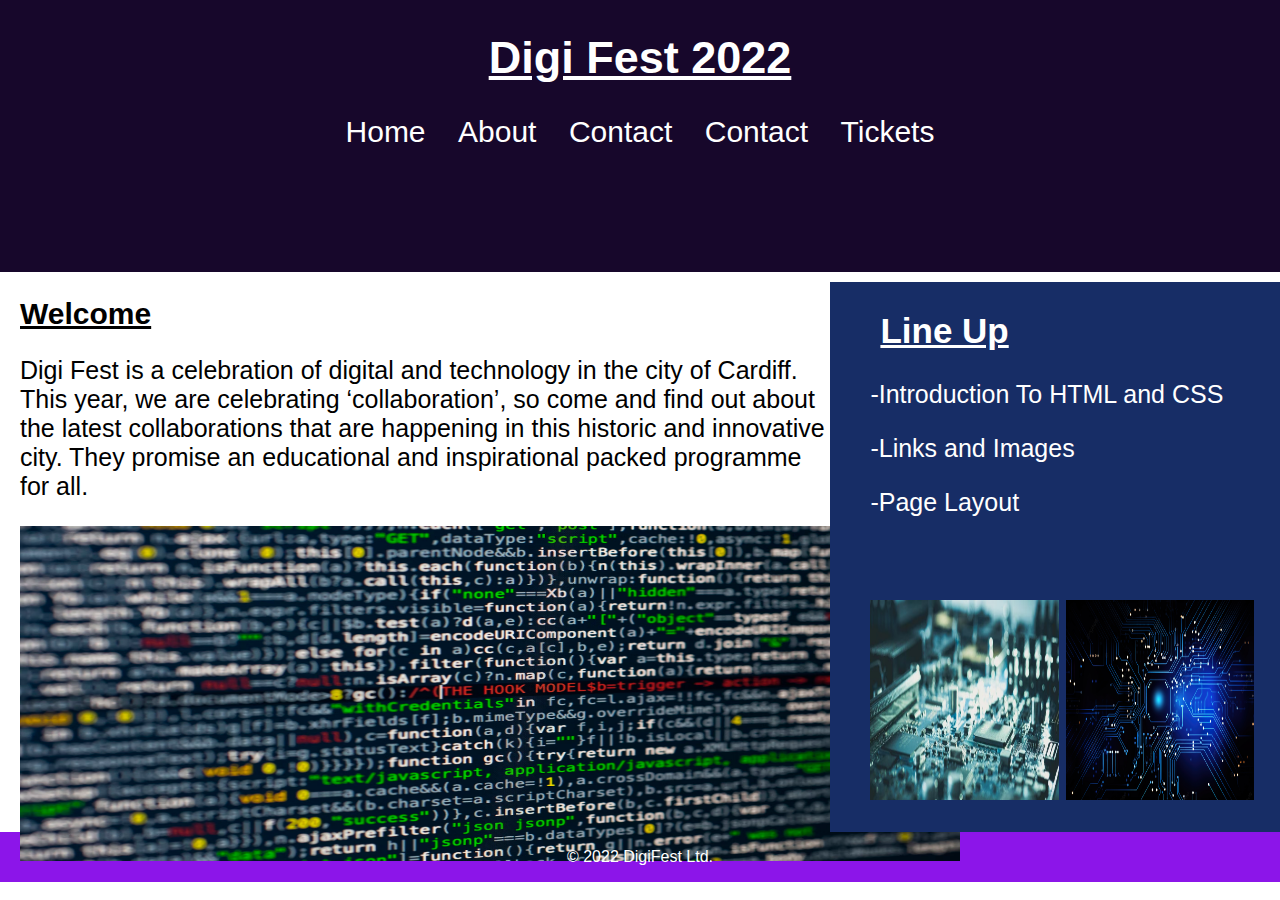
<file: Chapter-4 Page Layout/Exercises/index.html>
<html lang="en">
    <!-- The <html lang="en"> is used to indicate that the language used in the html file is English hence its shortcut "en" -->
<head>
    <meta charset="UTF-8">
    <meta name="viewport" content="width=device-width, initial-scale=1.0">
    <title>Digi Fest</title>
    <!-- The title tag in the head section is used to change the name of tab of the open web site in your browser. -->
    <link rel="stylesheet" href="styles.css">
    <!-- The link tag is used to link other files that use other languages like css, java script, favicon, etc. Just other items that can make our websites standout and give it a flare. -->
</head>
<body>
    <nav>
        <!-- Nav also known as Navigation. It is used for indicating that whatever section is in between <nav> </nav> is considered as a navigation area for the Web Page. -->
        <h1><u>Digi Fest 2022</u></h1>
        <!-- h1 also known as Heading 1. It is used for the title of a Web Page or a title for a specific section in your Web Page. -->
        
        <!-- The <u> tag also known as underline. It underlines the text inside this element. -->
        <button>
            <!-- button is used for creating buttons in html it is an interactive element and its design can be changed with a few lines of css code. -->
            <a href="index.html">Home</a></button>
            <!-- The <a> tag stands for Anchor tag and is paired with an href also known as Hypertext Reference. This can be used to redirect the website to another Web Page whether it is your own or another developer. -->
        <button>
            <a href="about.html">About</a></button>
        <button>
            <a href="contact.html">Contact</a></button>
        <button>
            <a href="contact.html">Contact</a></button>
        <button>
            <a href="tickets.html">Tickets</a></button>
    </nav>
    <div class="leftcontent">
        <!-- The div tag also known as division tag. It is used for making a certain part or section of a web page a division between other tags. It can be used to add specific designs or functionalities for that division/section of the web page.
         
        Class="" is used for referring to classes in the css section of a webpage just like colors, desigm, background, fonts, etc. These classes can be seen in the css section as ".NameOfClass"
        -->
        <h2><u>Welcome</u></h2>
        <!-- h2 also known as Heading 2. It is similar to heading 1 but this time it is a subheading. It is used to make a sub section of the main heading or the main topic. -->

        <p>Digi Fest is a celebration of digital and technology in the city of Cardiff. This year, we are celebrating ‘collaboration’, so come and find out about the latest collaborations that are happening in this historic and innovative city. They promise an educational and inspirational packed programme for all.</p>
        <!-- The <p> tag also known as Paragraph tag. It is used for writing sentences and paragraphs to a Web Page. -->

        <img src="coding.avif" alt="coding image" title="Coding image">
        <!-- The img tag also known as image tag. It is used to render images whether from the your local drive or uploaded from the internet, it will be shown when entered in the "src=""", src stands for source. 
         
        The alt tag also known as Alternative tag. It used to say something about what the image is if it does not render the image correctly when opening the web page.

        The title tag is used for showing a message when hovering over the image that is rendered or uploaded in the website.
        -->
    </div>
    <div class="rightcontent">
        <h2><u>Line Up</u></h2>
        <p>-Introduction To HTML and CSS</p>
        <p>-Links and Images</p>
        <p>-Page Layout</p>
        <br>
        <!-- The br tag also known as Break Space tag. It is used for breaking tags apart and also as a way to create space in your web page between tags/elements -->
        <br>
        <div class="pics">
            <img src="motherboard.avif" alt="Motherboard Picture" title="Motherboard">
            <img src="motherboardcircuit.png" alt="Motherboard Circuit Picture" title="Motherboard Circuit">
        </div>
    </div>
    <footer class="foot">
        <!-- The footer tag is used to indicate that the section in between <footer></footer> is specifcally for the footer of the Web Page. Similar to the Heading tag and Section tag because they indicate that the content inside the tags is only for those sections or regions of the Web Page. -->
        <p class="footp">&copy; 2022 DigiFest Ltd.</p>
        <!-- the &copy; is used to create the copyright symbol -->
    </footer>
</body>
</html>
</file>
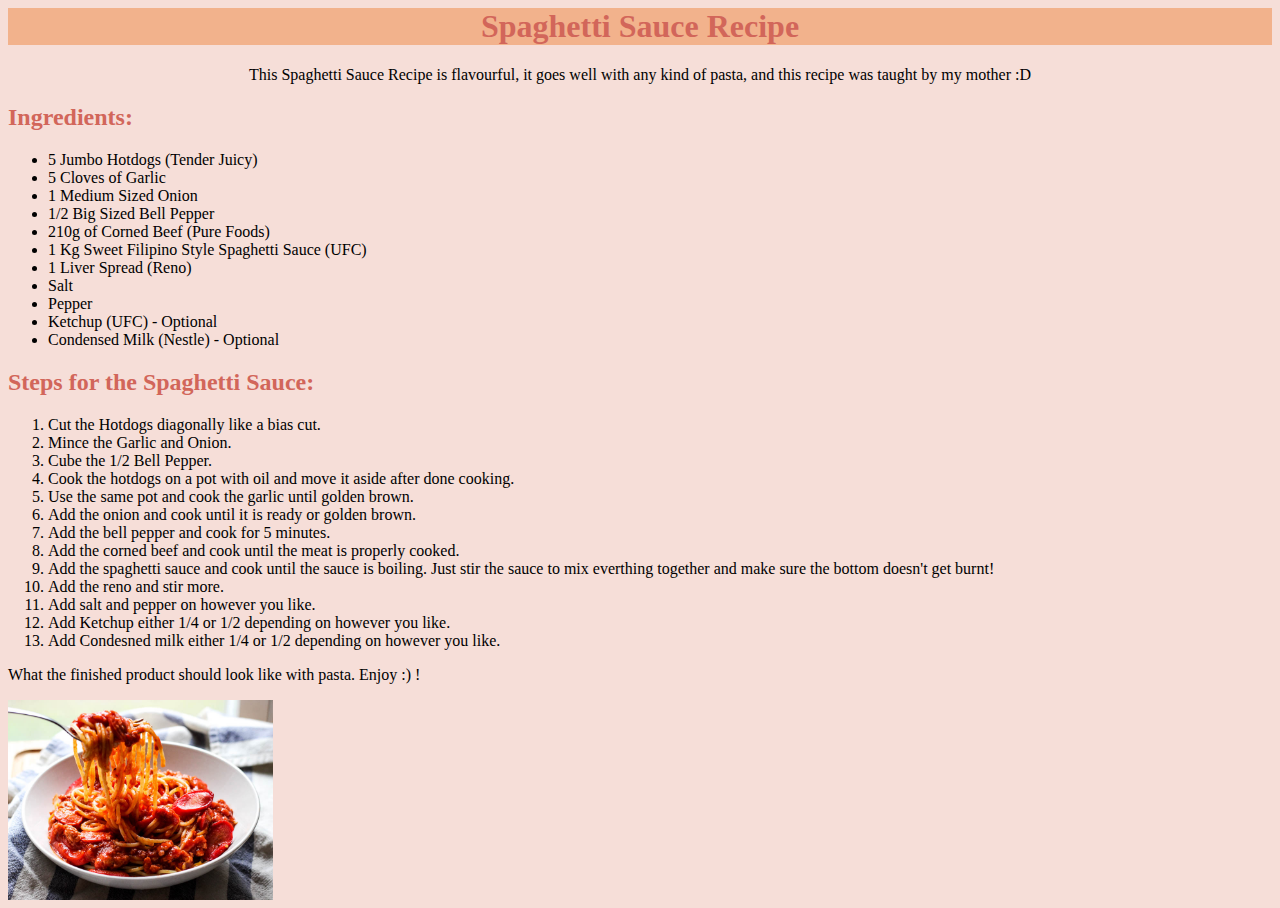
<file: Chapter-1-Introduction to HTML and CSS/Exercises/Recipe Web Page/Spaghetti_Sauce.html>
<html lang="en">
    <!--The <html lang="en"> is used to indicate that the language used in the html file is English hence its shortcut "en"-->
<head>
    <meta charset="UTF-8">
    <meta name="viewport" content="width=device-width, initial-scale=1.0">
    <title>Recipe Page</title>
    <!--The title tag in the head section is used to change the name of tab of the open web site in your browser.-->
    <style>
        body{background-color: #F6DED8;}
        h1{background-color: #F2B28C;}
        h2{color: #D2665A;}
    </style>
    <!--The style element is used to create a style's section wherein certain tags/elements can have their design set by default depending on how the user wants it to be.

    The background-color tag is used to change the background of the webpage because it falls under the body{} section and because the body section is like the background of the entire web page

    The color tag is used to change the color of the text of the tag that it is used in.
    
    The <h1> and <h2> tag written under the style area and uses {} to denote that whatever is written inside, it will be implemented throughout all of the <h1> and <h2> tags in the body. Just like background-color, color, etc.
    -->
</head>
<body>
    <h1 align="center" style="color:#D2665A;">Spaghetti Sauce Recipe</h1>
    <!--The h1 tag means Heading 1 and it is used for the title of the recipe, the align tag is an indicator on where the text should be aligned and denoted with "center" to be centerized
    
    The style="" is used to give the heading 1 a design, it can be color, background-color, font, etc.-->
    <p align="center">This Spaghetti Sauce Recipe is flavourful, it goes well with any kind of pasta, and this recipe was taught by my mother :D</p>
    <!--The p tag or paragraph element is used to write paragraphs. In this case, it is used to give a quick description about the spaghetti sauce recipe.-->
    <h2><b>Ingredients:</b></h2>
    <!--The <h2> tag also known as Heading 2 Tag. It is used to make a second heading, and in this case, it is used for the ingredients.
    
    THe <b> tag is used to make a text bold.
    -->
    <ul>
        <!--The <ul> tag also known as unordered list tag. It is used to make unordered lists or lists in bullet form and no numbers
        
        The <li> tag also known as list. It is used for listing items in a list, whether it is unordered list or ordered list.
        -->
        <li>5 Jumbo Hotdogs (Tender Juicy)</li>
        <li>5 Cloves of Garlic</li>
        <li>1 Medium Sized Onion</li>
        <li>1/2 Big Sized Bell Pepper</li>
        <li>210g of Corned Beef (Pure Foods)</li>
        <li>1 Kg Sweet Filipino Style Spaghetti Sauce (UFC)</li>
        <li>1 Liver Spread (Reno)</li>
        <li>Salt</li>
        <li>Pepper</li>
        <li>Ketchup (UFC) - Optional</li>
        <li>Condensed Milk (Nestle) - Optional</li>
    </ul>
    <h2>Steps for the Spaghetti Sauce:</h2>
    <ol>
        <!--The <ol> tag also known as Ordered List Tag. It is used to make an ordered list wherein its list is listed by numbers ascending to however many items will be put.-->
        <li>
            Cut the Hotdogs diagonally like a bias cut.
        </li>
        <li>
            Mince the Garlic and Onion.
        </li>
        <li>
            Cube the 1/2 Bell Pepper.
        </li>
        <li>
            Cook the hotdogs on a pot with oil and move it aside after done cooking.
        </li>
        <li>
            Use the same pot and cook the garlic until golden brown.
        </li>
        <li>
            Add the onion and cook until it is ready or golden brown.
        </li>
        <li>
            Add the bell pepper and cook for 5 minutes.
        </li>
        <li>
            Add the corned beef and cook until the meat is properly cooked.
        </li>
        <li>
            Add the spaghetti sauce and cook until the sauce is boiling. Just stir the sauce to mix everthing together and make sure the bottom doesn't get burnt!
        </li>
        <li>
            Add the reno and stir more.
        </li>
        <li>
            Add salt and pepper on however you like.
        </li>
        <li>
            Add Ketchup either 1/4 or 1/2 depending on however you like.
        </li>
        <li>
            Add Condesned milk either 1/4 or 1/2 depending on however you like.
        </li>
    </ol>
    <p>What the finished product should look like with pasta. Enjoy :) !</p>
    <img src="spaghetti.jpg" height="200">
    <!--
    
    The <img src=""> tag also known as image tag. It is used for displaying images, whether it is published online or from your local drives. You can show an image as long as the image is in the other person's comptuer or the internet using its file path and inputed in the src="" part of the <img> tag.

    -->
</body>
</html>
</file>
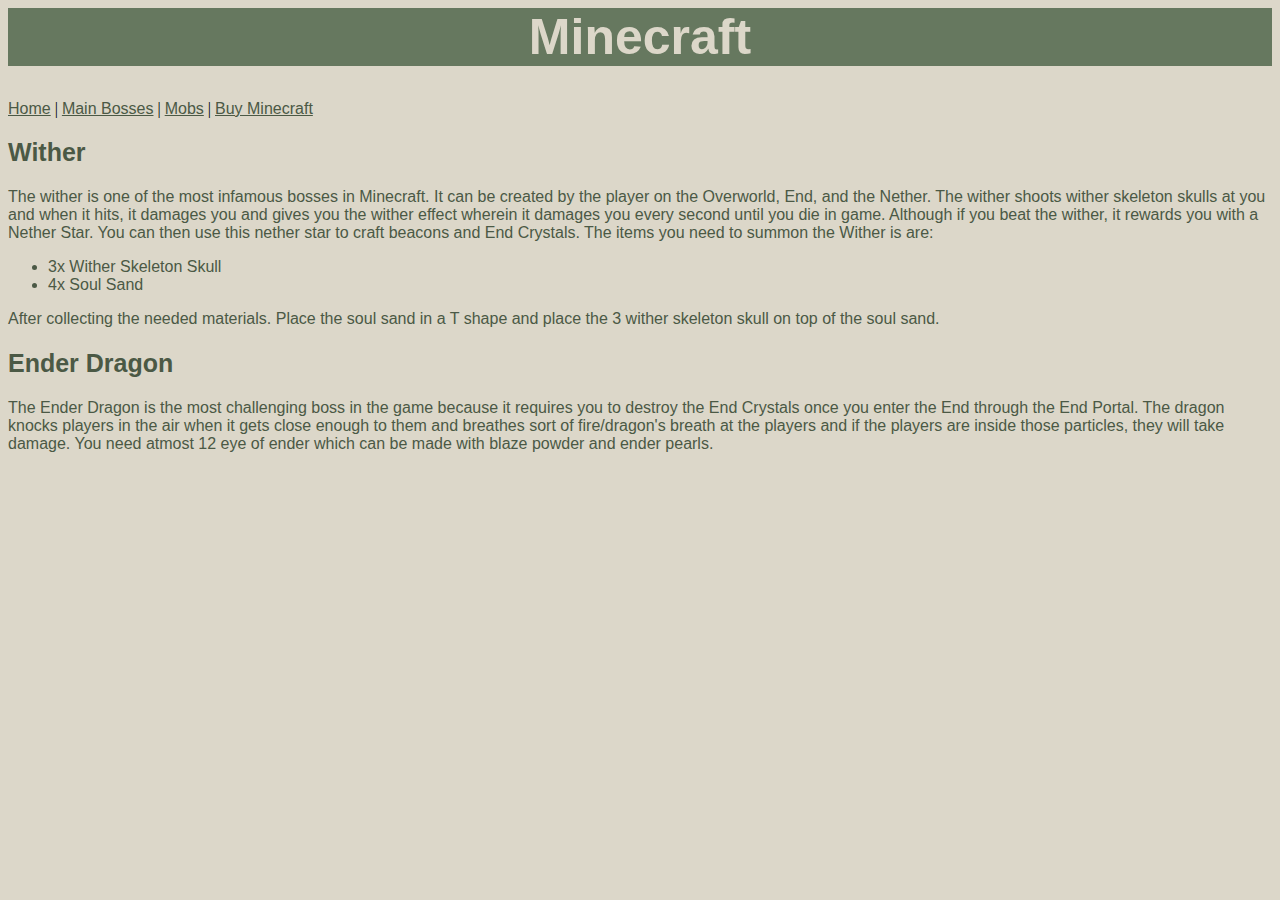
<file: Chapter-2-Links and navigation/Exercises/Minecraft Web Page/Main_Bosses.html>
<html lang="en">
<head>
    <meta charset="UTF-8">
    <meta name="viewport" content="width=device-width, initial-scale=1.0">
    <title>Minecraft</title>
    <link rel="stylesheet" type="text/css" href="styles.css">
</head>
<body>
    <h1>Minecraft</h1>
    <nav>
        <a class="greenify" href="Minecraft.html">Home</a> | 
        <a class="greenify" href="Main_Bosses.html">Main Bosses</a> |
         <a class="greenify" href="Mobs.html">Mobs</a> | 
        <a class="greenify" href="https://www.minecraft.net/en-us/store/minecraft-deluxe-collection-pc?tabs=%7B%22details%22%3A0%7D" >Buy Minecraft</a>
    </nav>
    <h2 class="greenify">Wither</h2>
        <p>
            The wither is one of the most infamous bosses in Minecraft. It can be created by the player on the Overworld, End, and the Nether. The wither shoots wither skeleton skulls at you and when it hits, it damages you and gives you the wither effect wherein it damages you every second until you die in game. Although if you beat the wither, it rewards you with a Nether Star. You can then use this nether star to craft beacons and End Crystals. The items you need to summon the Wither is are:
            <ul class="greenify">
                <li>
                    3x Wither Skeleton Skull
                </li>
                <li>
                    4x Soul Sand
                </li>
            </ul>
        </p>
        <p>
            After collecting the needed materials. Place the soul sand in a T shape and place the 3 wither skeleton skull on top of the soul sand.
        </p>
    <h2 class="greenify">Ender Dragon</h2>
        <p>
            The Ender Dragon is the most challenging boss in the game because it requires you to destroy the End Crystals once you enter the End through the End Portal. The dragon knocks players in the air when it gets close enough to them and breathes sort of fire/dragon's breath at the players and if the players are inside those particles, they will take damage. You need atmost 12 eye of ender which can be made with blaze powder and ender pearls.
        </p>
</body>
</file>
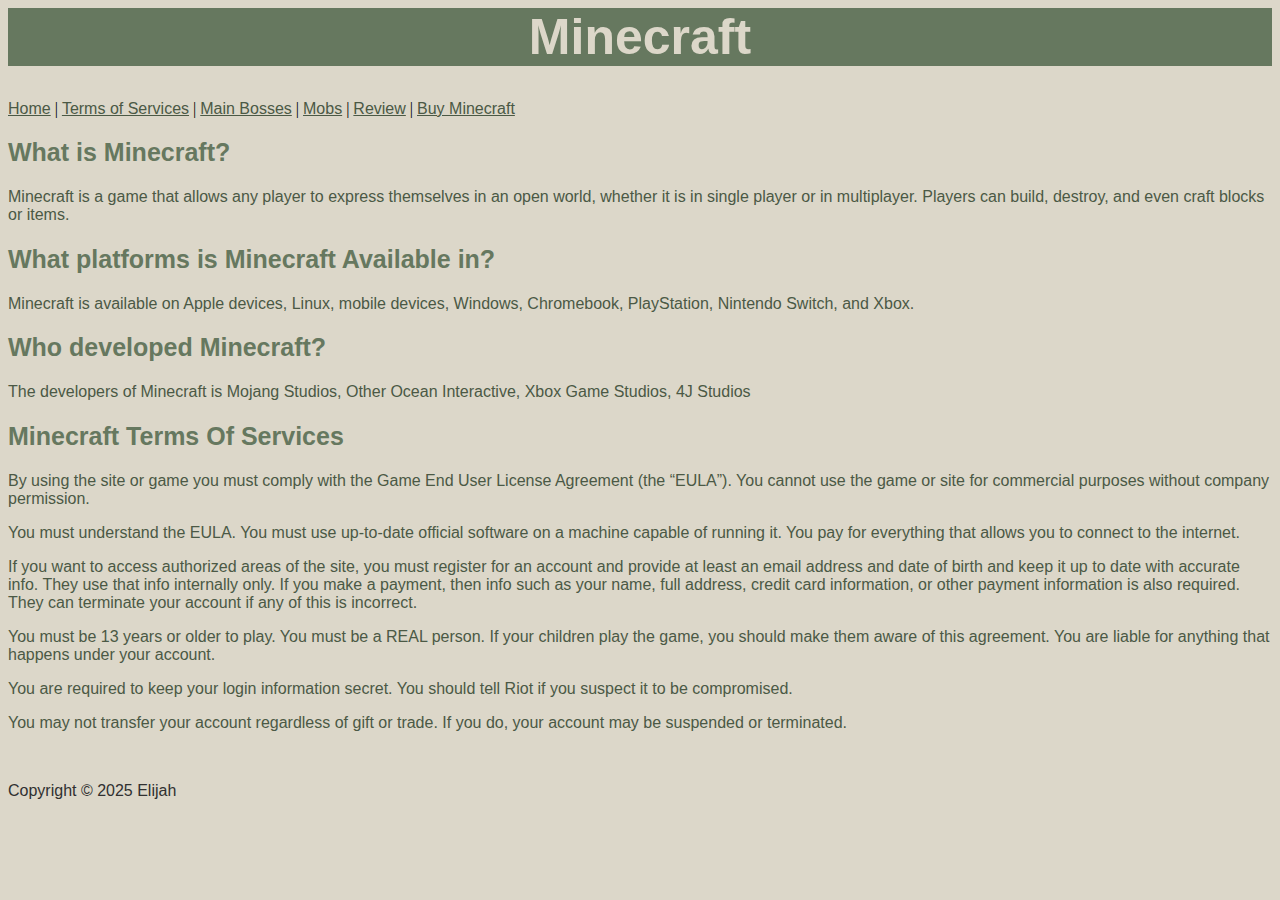
<file: Chapter-2-Links and navigation/Exercises/Minecraft Web Page/Minecraft.html>
<html lang="en">
    <!--The <html lang="en"> is used to indicate that the language used in the html file is English hence its shortcut "en"-->
<head>
    <meta charset="UTF-8">
    <meta name="viewport" content="width=device-width, initial-scale=1.0">
    <title>Minecraft</title>
    <!--The title tag in the head section is used to change the name of tab of the open web site in your browser.-->
    <link rel="stylesheet" type="text/css" href="styles.css">
    <!--The link tag is used to link other files that use other languages like css, java script, favicon, etc. Just other items that can make our websites standout and give it a flare.-->
</head>
<body>
    <h1>Minecraft</h1>
    <!--<h1> also known as Heading 1. It is used for the title of a Web Page or a title for a specific section in your Web Page.
    
    Class="" is used for referring to classes in the css section of a webpage just like colors, desigm, background, fonts, etc. These classes can be seen in the css section as ".NameOfClass"-->
    <nav>
        <!--Nav also known as Navigation. It is used for indicating that whatever section is in between <nav> </nav> is considered as a navigation area for the Web Page.-->
        <a class="greenify" href="Minecraft.html">Home</a> | 
        <a class="greenify" href="#tos">Terms of Services</a> |
        <!--The # on the href is used for sections to indicate on where to redirect the user within the page.-->
        <a class="greenify" href="Main_Bosses.html">Main Bosses</a> |
        <a class="greenify" href="Mobs.html">Mobs</a> |
        <a class="greenify" href="https://www.ign.com/articles/2011/11/24/minecraft-review">Review</a> |
        <a class="greenify" href="https://www.minecraft.net/en-us/store/minecraft-deluxe-collection-pc?tabs=%7B%22details%22%3A0%7D" >Buy Minecraft</a>
        <!--The <a> tag stands for Anchor tag and is paired with an href also known as Hypertext Reference. This can be used to redirect the website to another Web Page whether it is your own or another developer.-->
    </nav>
    <section id="What is minecraft">
        <!--The section and ID tag is used to indicate that a certain section of the web page will be covered by the section tag, and its own unique ID when calling or reffering to.-->
    <h2>What is Minecraft?</h2>
        <!--h2 also known as Heading 2. It is similar to heading 1 but this time it is a subheading. It is used to make a sub section of the main heading or the main topic.-->
        <p>Minecraft is a game that allows any player to express themselves in an open world, whether it is in single player or in multiplayer. Players can build, destroy, and even craft blocks or items. </p>
        <!--The <p> tag also known as Paragraph tag. It is used for writing sentences and paragraphs to a Web Page.-->
    </section>
    <h2>
        What platforms is Minecraft Available in?
    </h2>
        <p>
        Minecraft is available on Apple devices, Linux, mobile devices, Windows, Chromebook, PlayStation, Nintendo Switch, and Xbox.
        </p>
    <h2>
        <b>Who developed Minecraft?</b>
    </h2>
        <p>
        The developers of Minecraft is Mojang Studios, Other Ocean Interactive, Xbox Game Studios, 4J Studios
        </p>
<section id="tos">
    <h2>
        Minecraft Terms Of Services
    </h2>
        <p>By using the site or game you must comply with the Game End User License Agreement (the “EULA”). You cannot use the game or site for commercial purposes without company permission.</p>

        <p>You must understand the EULA. You must use up-to-date official software on a machine capable of running it. You pay for everything that allows you to connect to the internet.</p>
    
        <p>If you want to access authorized areas of the site, you must register for an account and provide at least an email address and date of birth and keep it up to date with accurate info. They use that info internally only. If you make a payment, then info such as your name, full address, credit card information, or other payment information is also required. They can terminate your account if any of this is incorrect.</p>
    
        <p>You must be 13 years or older to play. You must be a REAL person. If your children play the game, you should make them aware of this agreement. You are liable for anything that happens under your account.</p>
    
        <p>You are required to keep your login information secret. You should tell Riot if you suspect it to be compromised.</p>
    
        <p>You may not transfer your account regardless of gift or trade. If you do, your account may be suspended or terminated.</p>
</section>
<br>
<footer>
    <!--The footer tag is used to indicate that the section in between <footer></footer> is specifcally for the footer of the Web Page. Similar to the Heading tag and Section tag because they indicate that the content inside the tags are only for those sections or regions of the Web Page.-->
    <p class="greyify">Copyright &#169; 2025 Elijah</p>
</footer>
</body>
</html>
</file>
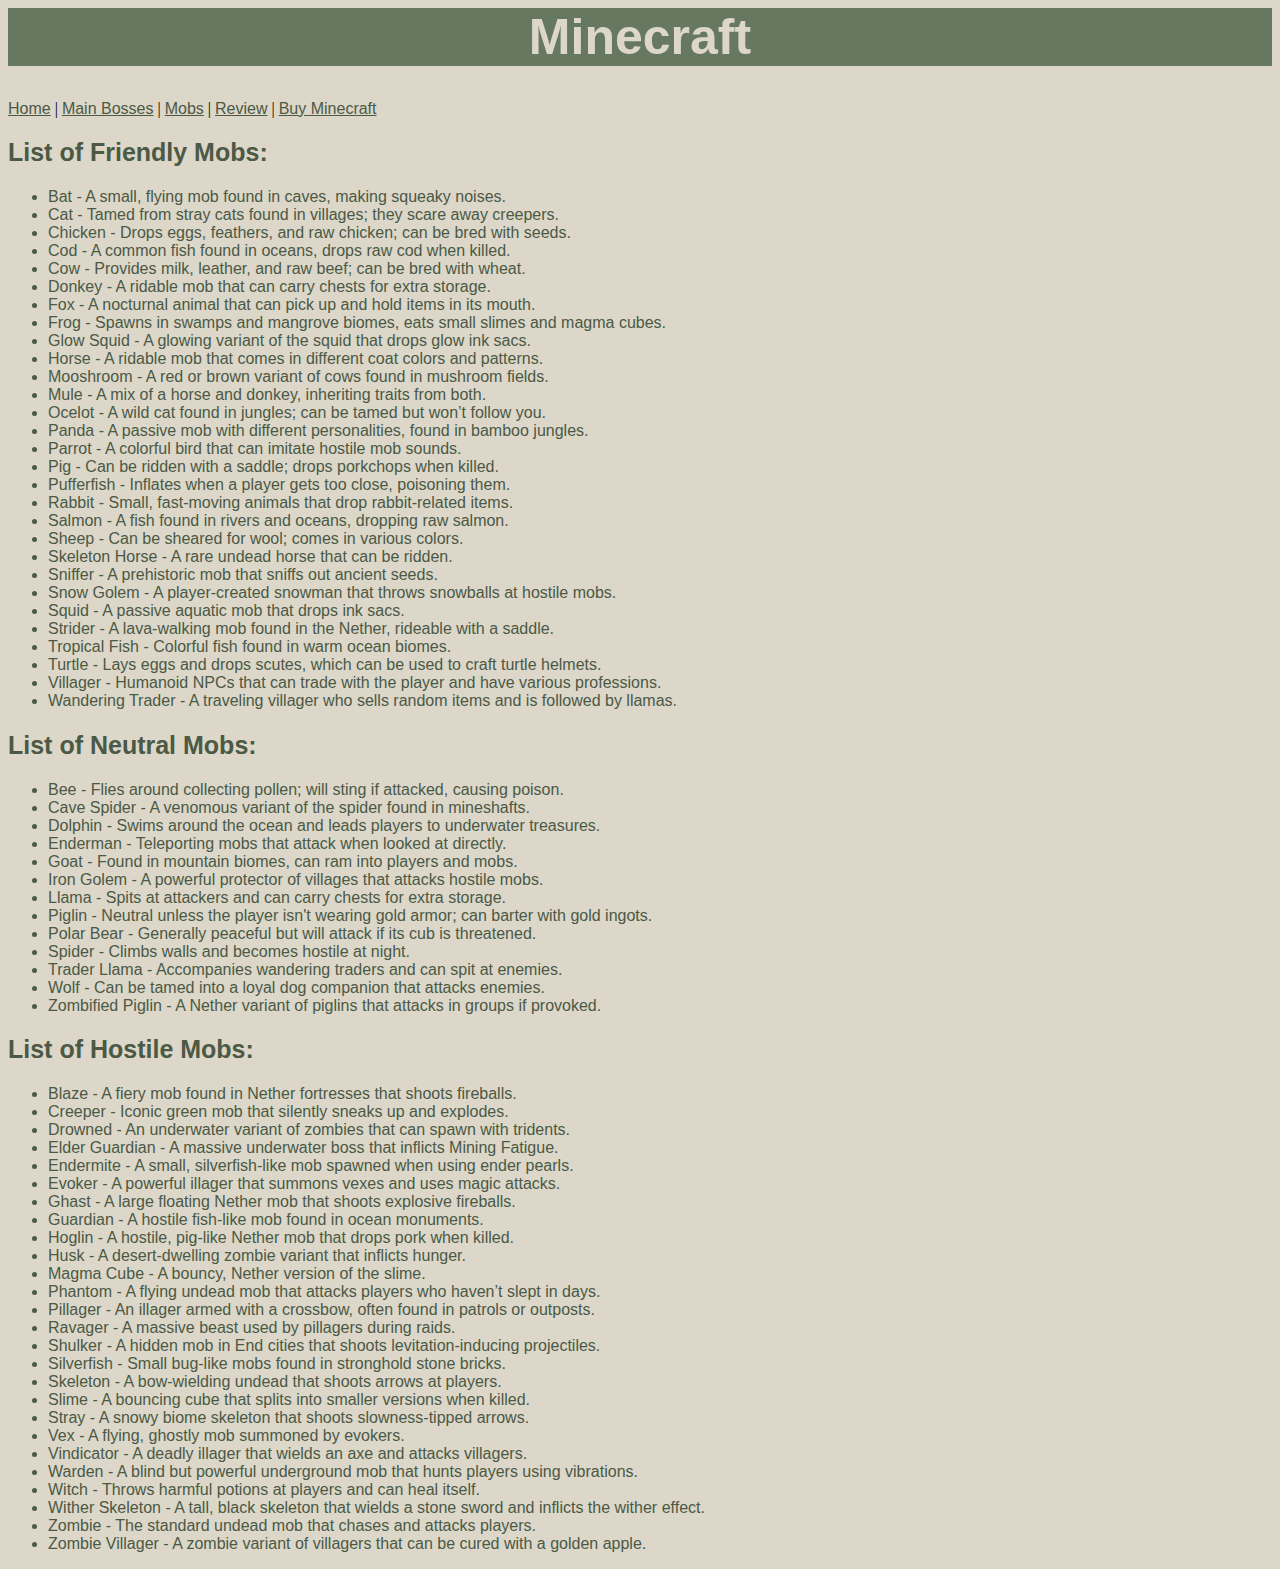
<file: Chapter-2-Links and navigation/Exercises/Minecraft Web Page/Mobs.html>
<html lang="en">
<head>
    <meta charset="UTF-8">
    <meta name="viewport" content="width=device-width, initial-scale=1.0">
    <title>Minecraft</title>
    <link rel="stylesheet" type="text/css" href="styles.css">
</head>
<body>
    <h1>Minecraft</h1>
    <nav>
        <a class="greenify" href="Minecraft.html">Home</a> | 
        <a class="greenify" href="Main_Bosses.html">Main Bosses</a> |
        <a class="greenify" href="Mobs.html">Mobs</a> |
        <a class="greenify" href="https://www.ign.com/articles/2011/11/24/minecraft-review">Review</a> |
        <a class="greenify" href="https://www.minecraft.net/en-us/store/minecraft-deluxe-collection-pc?tabs=%7B%22details%22%3A0%7D" >Buy Minecraft</a>
    </nav>
    <h2 class="greenify">
        List of Friendly Mobs:
    </h2>
    <ul class="greenify">
        <!--The <ul> tag also known as Unordered List. It is used to make a list of items in bullet form, meaning that there is no particular order as it is just a list. -->
        <li>Bat - A small, flying mob found in caves, making squeaky noises.</li>
        <li>Cat - Tamed from stray cats found in villages; they scare away creepers.</li>
        <li>Chicken - Drops eggs, feathers, and raw chicken; can be bred with seeds.</li>
        <li>Cod - A common fish found in oceans, drops raw cod when killed.</li>
        <li>Cow - Provides milk, leather, and raw beef; can be bred with wheat.</li>
        <li>Donkey - A ridable mob that can carry chests for extra storage.</li>
        <li>Fox - A nocturnal animal that can pick up and hold items in its mouth.</li>
        <li>Frog - Spawns in swamps and mangrove biomes, eats small slimes and magma cubes.</li>
        <li>Glow Squid - A glowing variant of the squid that drops glow ink sacs.</li>
        <li>Horse - A ridable mob that comes in different coat colors and patterns.</li>
        <li>Mooshroom - A red or brown variant of cows found in mushroom fields.</li>
        <li>Mule - A mix of a horse and donkey, inheriting traits from both.</li>
        <li>Ocelot - A wild cat found in jungles; can be tamed but won’t follow you.</li>
        <li>Panda - A passive mob with different personalities, found in bamboo jungles.</li>
        <li>Parrot - A colorful bird that can imitate hostile mob sounds.</li>
        <li>Pig - Can be ridden with a saddle; drops porkchops when killed.</li>
        <li>Pufferfish - Inflates when a player gets too close, poisoning them.</li>
        <li>Rabbit - Small, fast-moving animals that drop rabbit-related items.</li>
        <li>Salmon - A fish found in rivers and oceans, dropping raw salmon.</li>
        <li>Sheep - Can be sheared for wool; comes in various colors.</li>
        <li>Skeleton Horse - A rare undead horse that can be ridden.</li>
        <li>Sniffer - A prehistoric mob that sniffs out ancient seeds.</li>
        <li>Snow Golem - A player-created snowman that throws snowballs at hostile mobs.</li>
        <li>Squid - A passive aquatic mob that drops ink sacs.</li>
        <li>Strider - A lava-walking mob found in the Nether, rideable with a saddle.</li>
        <li>Tropical Fish - Colorful fish found in warm ocean biomes.</li>
        <li>Turtle - Lays eggs and drops scutes, which can be used to craft turtle helmets.</li>
        <li>Villager - Humanoid NPCs that can trade with the player and have various professions.</li>
        <li>Wandering Trader - A traveling villager who sells random items and is followed by llamas.</li>
    </ul>
    <!--The <li> tag also known as list. It is a mandatory tag for ordered and unordered list because it is the one that lists down the items for the dedicated lists.-->
    <h2 class="greenify">
        List of Neutral Mobs:
    </h2>
    <ul class="greenify">
        <li>Bee - Flies around collecting pollen; will sting if attacked, causing poison.</li>
        <li>Cave Spider - A venomous variant of the spider found in mineshafts.</li>
        <li>Dolphin - Swims around the ocean and leads players to underwater treasures.</li>
        <li>Enderman - Teleporting mobs that attack when looked at directly.</li>
        <li>Goat - Found in mountain biomes, can ram into players and mobs.</li>
        <li>Iron Golem - A powerful protector of villages that attacks hostile mobs.</li>
        <li>Llama - Spits at attackers and can carry chests for extra storage.</li>
        <li>Piglin - Neutral unless the player isn't wearing gold armor; can barter with gold ingots.</li>
        <li>Polar Bear - Generally peaceful but will attack if its cub is threatened.</li>
        <li>Spider - Climbs walls and becomes hostile at night.</li>
        <li>Trader Llama - Accompanies wandering traders and can spit at enemies.</li>
        <li>Wolf - Can be tamed into a loyal dog companion that attacks enemies.</li>
        <li>Zombified Piglin - A Nether variant of piglins that attacks in groups if provoked.</li>
    </ul>
    <h2 class="greenify">
        List of Hostile Mobs:
    </h2>
    <ul class="greenify">
        <li>Blaze - A fiery mob found in Nether fortresses that shoots fireballs.</li>
        <li>Creeper - Iconic green mob that silently sneaks up and explodes.</li>
        <li>Drowned - An underwater variant of zombies that can spawn with tridents.</li>
        <li>Elder Guardian - A massive underwater boss that inflicts Mining Fatigue.</li>
        <li>Endermite - A small, silverfish-like mob spawned when using ender pearls.</li>
        <li>Evoker - A powerful illager that summons vexes and uses magic attacks.</li>
        <li>Ghast - A large floating Nether mob that shoots explosive fireballs.</li>
        <li>Guardian - A hostile fish-like mob found in ocean monuments.</li>
        <li>Hoglin - A hostile, pig-like Nether mob that drops pork when killed.</li>
        <li>Husk - A desert-dwelling zombie variant that inflicts hunger.</li>
        <li>Magma Cube - A bouncy, Nether version of the slime.</li>
        <li>Phantom - A flying undead mob that attacks players who haven’t slept in days.</li>
        <li>Pillager - An illager armed with a crossbow, often found in patrols or outposts.</li>
        <li>Ravager - A massive beast used by pillagers during raids.</li>
        <li>Shulker - A hidden mob in End cities that shoots levitation-inducing projectiles.</li>
        <li>Silverfish - Small bug-like mobs found in stronghold stone bricks.</li>
        <li>Skeleton - A bow-wielding undead that shoots arrows at players.</li>
        <li>Slime - A bouncing cube that splits into smaller versions when killed.</li>
        <li>Stray - A snowy biome skeleton that shoots slowness-tipped arrows.</li>
        <li>Vex - A flying, ghostly mob summoned by evokers.</li>
        <li>Vindicator - A deadly illager that wields an axe and attacks villagers.</li>
        <li>Warden - A blind but powerful underground mob that hunts players using vibrations.</li>
        <li>Witch - Throws harmful potions at players and can heal itself.</li>
        <li>Wither Skeleton - A tall, black skeleton that wields a stone sword and inflicts the wither effect.</li>
        <li>Zombie - The standard undead mob that chases and attacks players.</li>
        <li>Zombie Villager - A zombie variant of villagers that can be cured with a golden apple.</li>
    </ul>
  
</body>
</file>
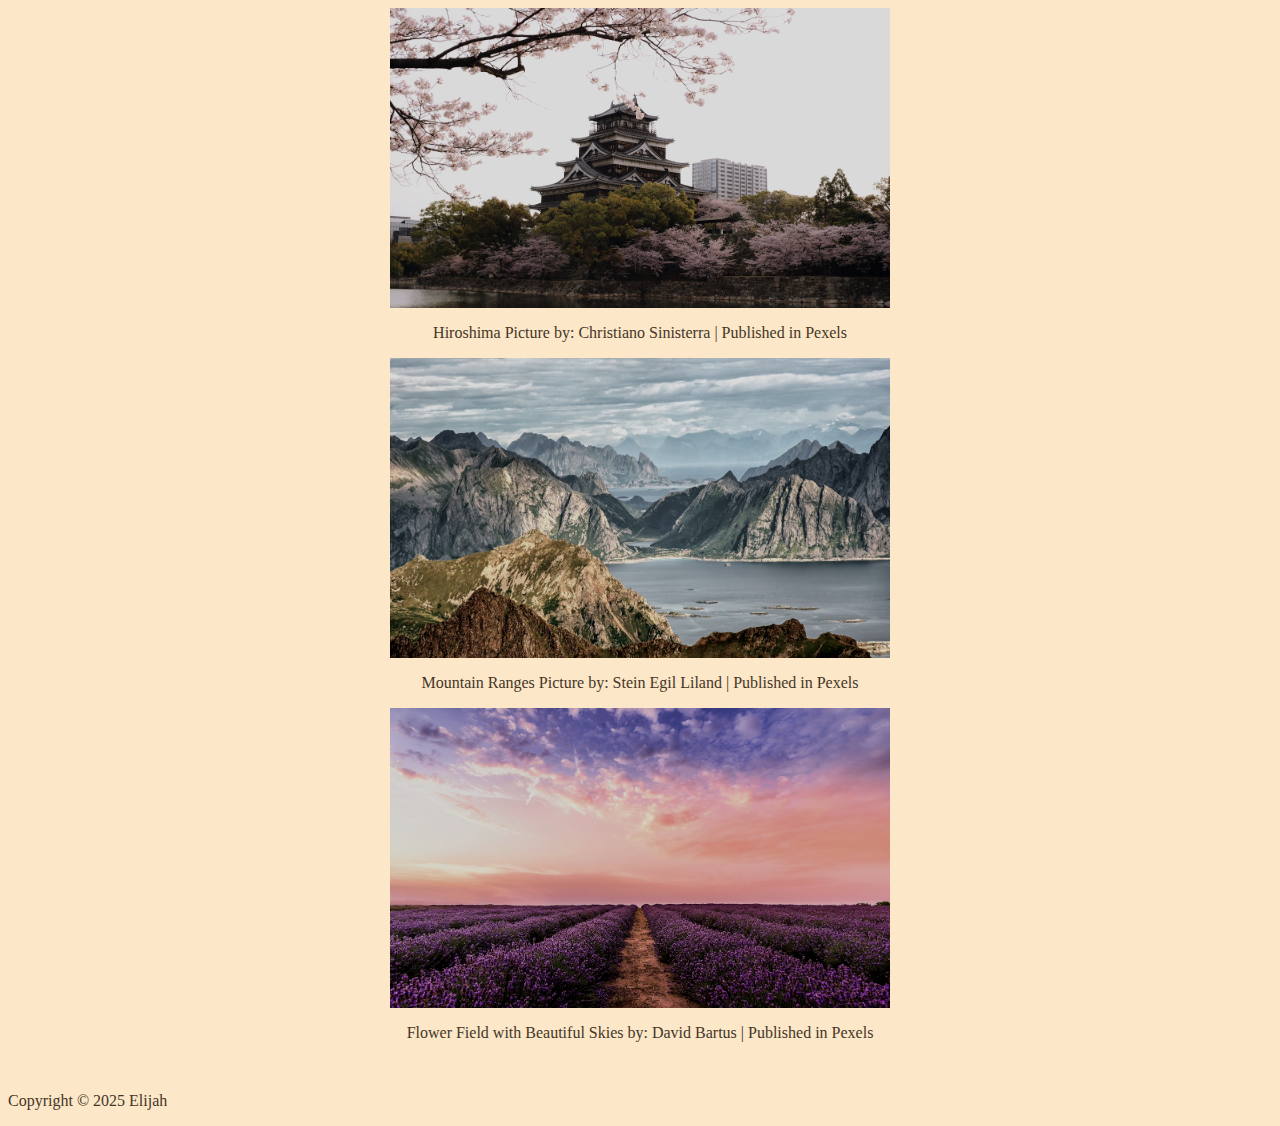
<file: Chapter-3-Images/Exercises/Scenery Web Page/Scenery.html>
<html lang="en">
    <!--The <html lang="en"> is used to indicate that the language used in the html file is English hence its shortcut "en"-->
<head>
    <meta charset="UTF-8">
    <meta name="viewport" content="width=device-width, initial-scale=1.0">
    <title>Scenery</title>
    <!--The title tag in the head section is used to change the name of tab of the open web site in your browser.-->
    <link rel="stylesheet" href="style.css">
    <!--The link tag is used to link other files that use other languages like css, java script, favicon, etc. Just other items that can make our websites standout and give it a flare.-->
</head>
<body>
    <div>
        <img class="margin" src="hiroshima.jpeg" alt="Hiroshima Image" title="Beautiful Image of Hiroshima" width="500" height="300" style="display: block; margin: auto;">
        <!--
        The div tag also known as division tag. It is used for making a certain part or section of a web page a division between other tags. It can be used to add specific designs or functionalities for that division/section of the web page.

        The img tag also known as image tag. It is used to render images whether from the your local drive or uploaded from the internet, it will be shown when entered in the "src=""", src stands for source.

        The alt tag also known as Alternative tag. It used to say something about what the image is if it does not render the image correctly when opening the web page.

        The title tag is used for showing a message when hovering over the image that is rendered or uploaded in the website.

        The width is used to change the width/size of the image

        The height is used to change the height/size of the image
        
        Style is used to add a certain style to the image or even text depending on how you use it.

        Class="" is used for referring to classes in the css section of a webpage just like colors, desigm, background, fonts, etc. These classes can be seen in the css section as ".NameOfClass"-->
    </div>
    <p align="center">Hiroshima Picture by: Christiano Sinisterra | Published in Pexels </p>
    <!--The <p> tag also known as Paragraph tag. It is used for writing sentences and paragraphs to a Web Page.
        
        The align tag is used to indicate where the content should be aligned, it can be aligned on the left, right, or middle.
    -->

    <div>
        <img src="mountains.jpeg"
         alt="Hiroshima Image" 
         title="Majestic Image of Mountain Ranges" 
         width="500" 
         height="300" 
         style="display: block; margin: auto;">
    </div>
    <p align="center">Mountain Ranges Picture by: Stein Egil Liland | Published in Pexels</p>

    <div>
        <img src="flowers.jpeg" 
        alt="Gorgeous Sky and Flower Field" 
        title="Gorgeous Sky and Flower Field" 
        width="500" 
        height="300" 
        style="display: block; margin: auto;">
    </div>
    <p align="center">Flower Field with Beautiful Skies by: David Bartus | Published in Pexels</p>

<br>
<!--The br tag also known as Break Space tag. It is used for breaking tags apart and also as a way to create space in your web page between tags/elements-->

    <footer>
        <!--The footer tag is used to indicate that the section in between <footer></footer> is specifcally for the footer of the Web Page. Similar to the Heading tag and Section tag because they indicate that the content inside the tags is only for those sections or regions of the Web Page.-->
        <p>Copyright &#169; 2025 Elijah</p>
    </footer>
</body>
</html>
</file>
<file: Chapter-4 Page Layout/Exercises/styles.css>
body{margin: 0; }

nav{background-color:#17072B;
    color: white;
    align-items: center;
    width: 100%;
    height: 30%;
    text-align: center;
    padding-top: 2;
}

a{color: white;
    text-decoration: none;
    font-size: 30; 
    margin: 8;
    /* text-decoration is used to change the decoration style of the anchor link wherein this case it is set to none so it removes the underline of the texts inside the element */
}

h1{text-align: center;font-size: 45;}

/* text-align is used to indicate where the texts should be aligned at */

.leftcontent h2{font-size: 30;}

/* the tags after the initial class for example .leftcontent h2. everything that has another element after the class, it is used to specify the changes within that class. In this case, the font size of h2 inside the leftcontent class, its value will be changed to 30. */

.leftcontent{width: 63%; 
    padding-left: 20; 
    height: 60%; 
    margin: 0; 
    float: left;
    font-size: 25;
}

.leftcontent img{height: 335; width: 940;}

.rightcontent h2{font-size: 35; padding-left: 10;}

.rightcontent{background-color:#172D66; 
    width: 30%;  
    height: 550; 
    color: white; 
    float: right;
    margin-top: 10;
    font-size: 25;
    padding-left: 40;
    padding-right: 2%;

/* 

background-color is used to change the background color, wherein this case its the right section of the page getting changed.

width is used to change the width of the right content section, basically the amount of space it takes up in the website.

height is used to change the height of the right content section, basically the amount of space it takes up in the website.

color is used to change the color of the texts.

float is used to place and coordinate where the items or block will be placed at, it can be left, right or even center.

font-size is used to change the font size of the texts.

margin-top is used to create the margin or space on the top part of the section.

padding-left is used to create the padding or space on the left part of the section.

padding-right is used to create the padding or space on the right part of the section.

*/

}

.pics img {
    width: 49%;
    height: 200;
}

.foot{background-color: #8C15E9; 
    display: flex; 
    width: 100%;
    justify-content: center;
    align-items: center;
    margin-top: 38%;
}
/* 

margin-top is used to create a margin or space in between the content and the top part of the website.

display: flex is used to change how the section will function, it adds flexibility on how it will be molded and set as. It makes sure that the section or footer does not use inline by default anymore.

The align-items and justify-content is used like points on a coordinate plane. They work with eachother to set a specific destination on where the items should be. it can be flex-start flex-end etc.

 */
.footp{color: white;
    text-align: center;
}

button{background-color: transparent;
    border: 0;
}

/* the border tag is used to change the border of the content, whether it is a text or a background colored area. It will add or remove the border of it, in this case it is set to 0 so it will blend in to the background */

*{font-family: arial;}

/* the * is used to apply to ALL of the elements that have whatever applicable style or change there is inside the curly brackets wherein this case, all the fonts will be changed to arial */

/* The beginning of every tag used in css like h1, h2, p, a, body, etc. Basically everything that is used in the main HTML file, every style change, it immediately implements those changes as default to the mentioned tags. As long as the changes are applicable and inside their curly brackets, it will be applied. */
</file>
<file: Chapter-2-Links and navigation/Exercises/Minecraft Web Page/styles.css>
/* The beginning of every tag used in css like h1, h2, p, a, body, etc. Basically everything that is used in the main HTML file, every style change or change, it immediately implements those changes as default to the mentioned tags. As long as the changes are applicable and inside their curly brackets, it will be applied.*/
body{
    background-color: #DCD7C9;
}

/* The background-color tag is used to change the background of the webpage because it falls under the body{} section and because the body section is like the background of the entire web page */

h1{
    color: #DCD7C9;text-align: center; font-size: 50;font-family: Arial, Helvetica, sans-serif; background: #66785F;
}

h2{
    color: #66785F; font-size: 25; font-family: Arial, Helvetica, sans-serif;
}

p{
    color: #4B5945; font-family: Arial, Helvetica, sans-serif;
}

.greenify{
    color:#4B5945 ; font-family:'Gill Sans', 'Gill Sans MT', Calibri, 'Trebuchet MS', sans-serif
}

.greyify{
    color:#303030 ; font-family:'Gill Sans', 'Gill Sans MT', Calibri, 'Trebuchet MS', sans-serif
}

.greenlist{
    color: #66785F; font-family: Arial, Helvetica, sans-serif;
}

/*
The color tag changes the color of the text depending on what color you set it as.

The Font-Family tag changes the font of the texts of the web page depending on what you set it as. For example: Arial, Helvetica, sans-serif. 

The Font-size tag changes the size of the font.

The text-align tag changes where the alignment of the text will be. It can be left, right, or middle. 

The lines that have a "." in the beginning, those are Classes. Classes can be seen just like the .greenlist line. Every line in the main HTML that uses a class or div in their section, they can use "class=".greenlist"" to apply the mentioned styles/design within the .greenlist class.

*/
</file>
<file: Chapter-3-Images/Exercises/Scenery Web Page/style.css>
body{
    background-color: #FCE7C8;
}

.margin {
    margin: 20px auto;
    max-width: 600px;
    height: 300;
    width: 500;
}

p{
    color: #443627;
}

img{
    filter: contrast(110%) brightness(85%) grayscale(17%);
}
</file>
